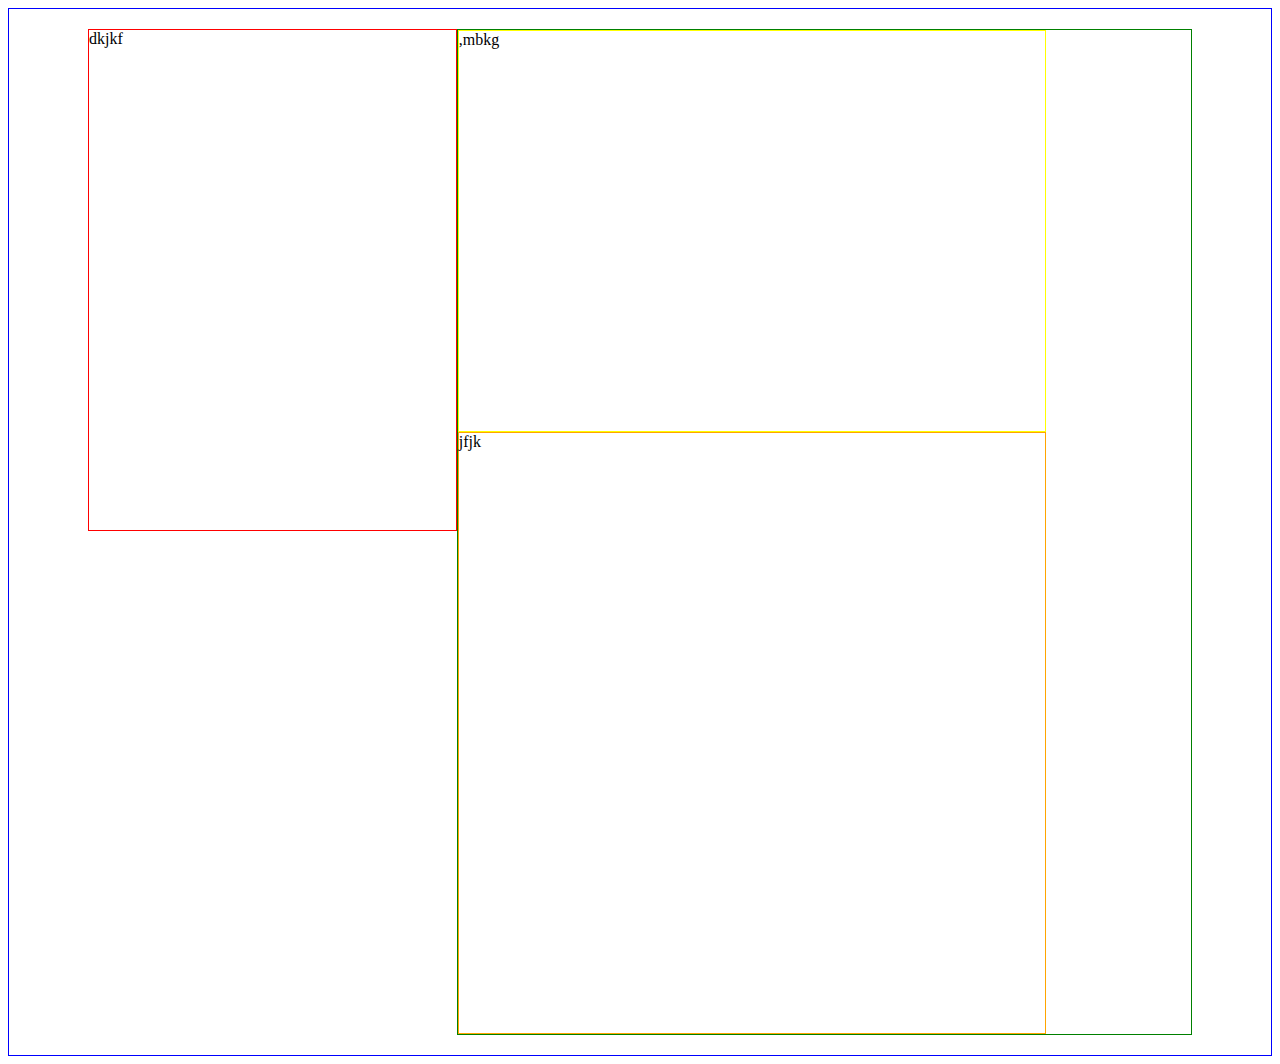
<file: rough.html>
<html lang="en">
  <head>
    <meta charset="UTF-8" />
    <meta http-equiv="X-UA-Compatible" content="IE=edge" />
    <meta name="viewport" content="width=device-width, initial-scale=1.0" />
    <title>Document</title>
    <style>
      .container {
        border: 1px solid blue;
        display: flex;
        justify-content: center;
        padding: 20px 20px;
      }
      .container > div:nth-child(1) {
        border: 1px solid red;
        width: 30%;
        height: 500px;
        display: inline-block;
      }
      .container > div:nth-child(2) {
        border: 1px solid green;
        width: 60%;
        display: inline-block;
      }
      .container > div:nth-child(2) > div:nth-child(1) {
        border: 1px solid yellow;
        width: 80%;
        height: 400px;
        display: inline-block;
      }
      .container > div:nth-child(2) > div:nth-child(2) {
        border: 1px solid orange;
        width: 80%;
        height: 600px;
        display: inline-block;
      }
    </style>
  </head>
  <body>
    <div class="container">
      <div>dkjkf</div>
      <div>
        <div>,mbkg</div>
        <div>jfjk</div>
      </div>
    </div>
  </body>
</html>
</file>
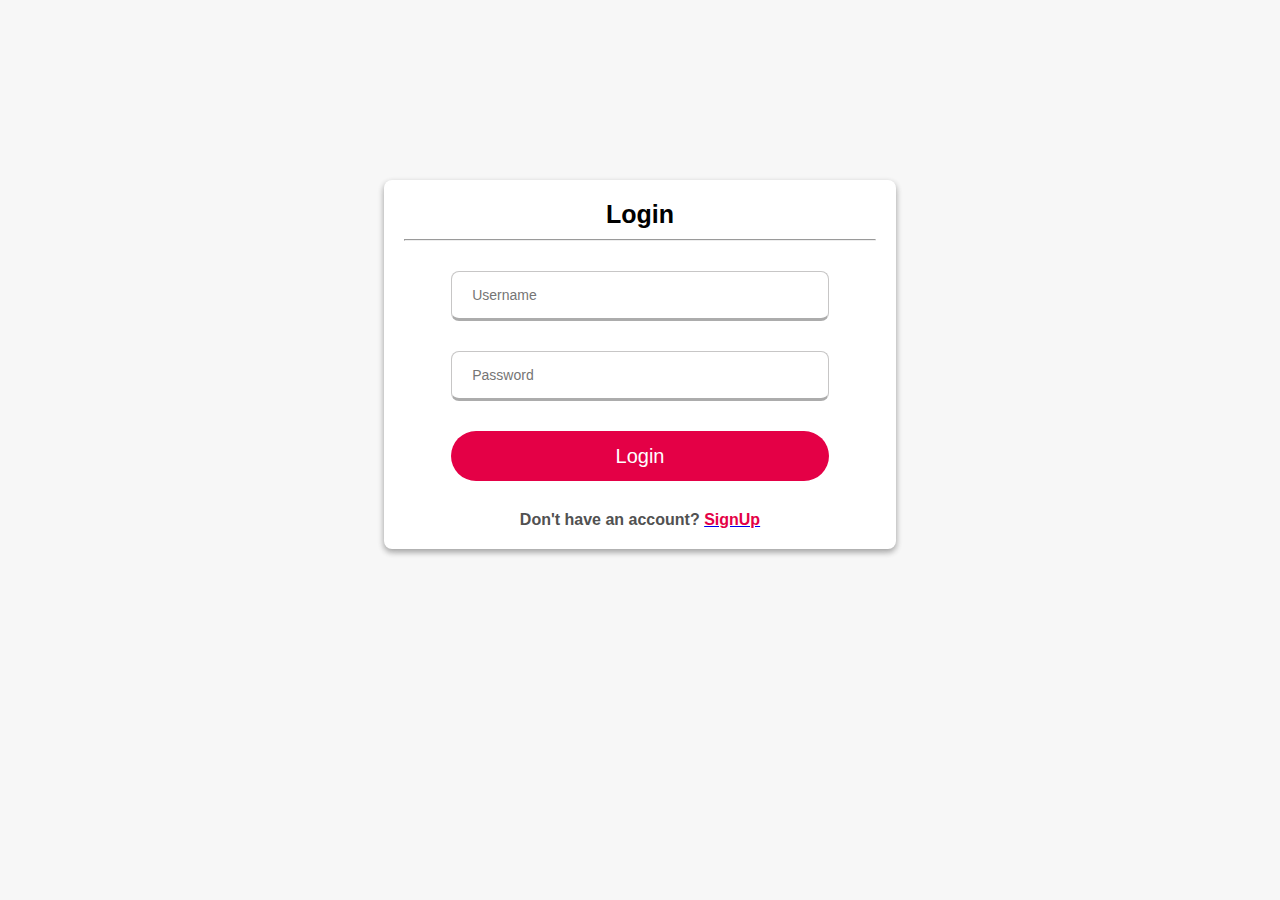
<file: signin.html>
<html lang="en">
  <head>
    <meta charset="UTF-8" />
    <meta http-equiv="X-UA-Compatible" content="IE=edge" />
    <meta name="viewport" content="width=device-width, initial-scale=1.0" />
    <title>SignIn</title>
    <link
      rel="icon"
      type="image/png"
      sizes="32x32"
      href="./images/favicon-32x32.png"
    />
    <link rel="stylesheet" href="signin.css" />
  </head>
  <body>
    <div class="container">
      <p>Login</p>
      <hr style="color: rgb(122, 122, 122)" />

      <form>
        <div class="form">
          <input type="text" id="user" class="user" placeholder="Username" />
          <input
            type="password"
            id="password"
            class="password"
            placeholder="Password"
          />
          <button>Login</button>
        </div>
      </form>
      <p id="temp">
        Don't have an account?
        <a href="signup.html"><span id="signin">SignUp</span></a>
      </p>
    </div>
 
    <script src="./script/signin.js"></script>
  </body>
</html>
</file>
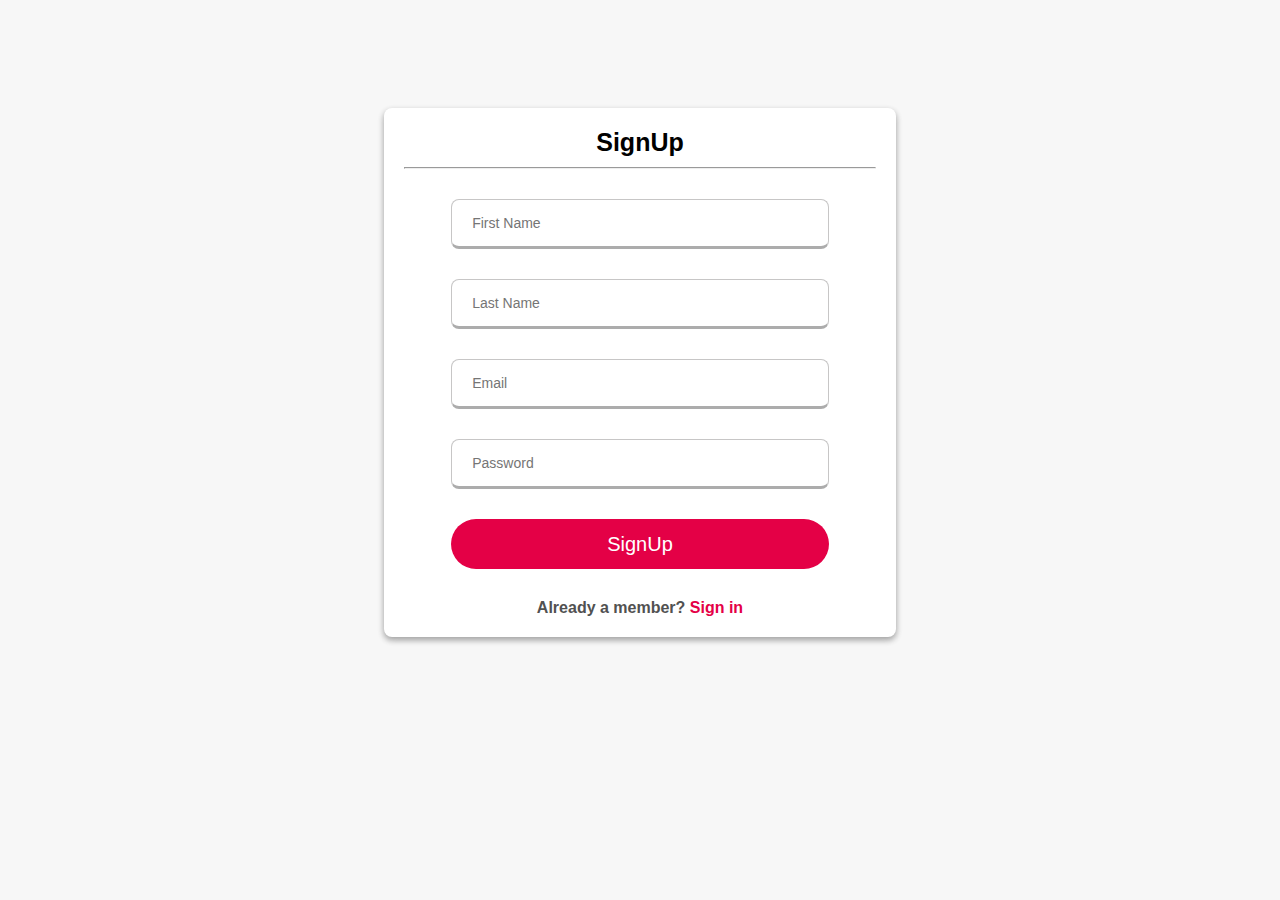
<file: signup.html>
<html lang="en">
  <head>
    <meta charset="UTF-8" />
    <meta http-equiv="X-UA-Compatible" content="IE=edge" />
    <meta name="viewport" content="width=device-width, initial-scale=1.0" />
    <title>Document</title>
    <link rel="stylesheet" href="signup.css" />
  </head>
  <body>
    <div class="container">
      <p>SignUp</p>
      <hr style="color: rgb(122, 122, 122)" />

      <form>
        <div class="form">
          <input
            type="text"
            id="fname"
            class="fname"
            placeholder="First Name"
          />
          <input type="text" id="lname" class="lname" placeholder="Last Name" />
          <input type="email" id="email" class="email" placeholder="Email" />
          <input
            type="password"
            id="password"
            class="password"
            placeholder="Password"
          />
          <button>SignUp</button>
        </div>
      </form>
      <p id="temp">
        Already a member?
        <a href="signin.html"><span id="signin">Sign in</span></a>
      </p>
    </div>
    <script src="script/signup.js"></script>
  </body>
</html>
</file>
<file: signin.css>
* {
  padding: 0;
  margin: 0;
  box-sizing: border-box;
}
body {
  background-color: #f7f7f7;
}
hr {
  margin-bottom: 10px;
  margin-top: 10px;
}
.container {
  position: absolute;
  top: 20%;
  left: 30%;
  width: 40%;
  max-height: 500px;
  box-shadow: rgba(0, 0, 0, 0.16) 0px 3px 6px, rgba(0, 0, 0, 0.23) 0px 3px 6px;
  background-color: white;
  border-radius: 8px;
  margin: auto;
  padding: 20px;
}
.container > p {
  text-align: center;
  font-family: "Gill Sans", "Gill Sans MT", Calibri, "Trebuchet MS", sans-serif;
  font-size: 25px;
  font-weight: bolder;
}
.form {
  display: flex;
  flex-direction: column;
  width: 80%;
  margin: auto;
  padding-top: 20px;
}
.form > input {
  height: 50px;
  border: 1px solid rgb(199, 198, 198);
  border-radius: 8px;
  font-family: "Gill Sans", "Gill Sans MT", Calibri, "Trebuchet MS", sans-serif;
  padding-left: 20px;
  font-size: 14px;
  margin-bottom: 30px;
  border-bottom: 3px solid rgb(172, 172, 172);
  outline: none;
}
input[type="text"]:focus {
  border: 3px solid #e40046;
  -webkit-transition: 0.5s;
  transition: 0.5s;
}
input[type="password"]:focus {
  border: 3px solid #e40046;
  -webkit-transition: 0.5s;
  transition: 0.5s;
}
.form > button {
  height: 50px;
  font-size: 14px;
  margin-bottom: 30px;
  border-radius: 25px;
  font-family: "Gill Sans", "Gill Sans MT", Calibri, "Trebuchet MS", sans-serif;
  font-size: 20px;
  border: none;
  background-color: #e40046;
  color: white;
  cursor: pointer;
}
.errh1 {
  text-align: center;
  color: rgb(224, 8, 8);
  margin-top: 20px;
  margin-bottom: 20px;
}
.btn {
  height: 50px;
  font-size: 14px;
  width: 80%;
  margin: auto;
  margin-bottom: 30px;
  border-radius: 6px;
  font-family: "Gill Sans", "Gill Sans MT", Calibri, "Trebuchet MS", sans-serif;
  font-size: 20px;
  border: none;
  background-color: #e40046;
  color: white;
  margin-top: 20px;
  cursor: pointer;
}
.p {
  text-align: center;
  font-family: "Gill Sans", "Gill Sans MT", Calibri, "Trebuchet MS", sans-serif;
  font-size: 14px;
  font-weight: bolder;
}
#temp {
  font-size: 16px;
  font-weight: bold;
  color: rgb(81, 81, 81);
}
#signin {
  color: #e40046;
}
</file>
<file: signup.css>
* {
  padding: 0;
  margin: 0;
  box-sizing: border-box;
}
body {
  background-color: #f7f7f7;
}
hr {
  margin-bottom: 10px;
  margin-top: 10px;
}
.container {
  position: absolute;
  top: 12%;
  left: 30%;
  width: 40%;
  /* max-height: 500px; */
  box-shadow: rgba(0, 0, 0, 0.16) 0px 3px 6px, rgba(0, 0, 0, 0.23) 0px 3px 6px;
  background-color: white;
  border-radius: 8px;
  margin: auto;
  padding: 20px;
}
.container > p {
  text-align: center;
  font-family: "Gill Sans", "Gill Sans MT", Calibri, "Trebuchet MS", sans-serif;
  font-size: 25px;
  font-weight: bolder;
}
.form {
  display: flex;
  flex-direction: column;
  width: 80%;
  margin: auto;
  padding-top: 20px;
}
.form > input {
  height: 50px;
  border: 1px solid rgb(199, 198, 198);
  border-radius: 8px;
  font-family: "Gill Sans", "Gill Sans MT", Calibri, "Trebuchet MS", sans-serif;
  padding-left: 20px;
  font-size: 14px;
  margin-bottom: 30px;
  border-bottom: 3px solid rgb(172, 172, 172);
  outline: none;
}
input[type="text"]:focus {
  border: 3px solid #e40046;
  -webkit-transition: 0.5s;
  transition: 0.5s;
}
input[type="password"]:focus {
  border: 3px solid #e40046;
  -webkit-transition: 0.5s;
  transition: 0.5s;
}
input[type="email"]:focus {
  border: 3px solid #e40046;
  -webkit-transition: 0.5s;
  transition: 0.5s;
}
.form > button {
  height: 50px;
  font-size: 14px;
  margin-bottom: 30px;
  border-radius: 25px;
  font-family: "Gill Sans", "Gill Sans MT", Calibri, "Trebuchet MS", sans-serif;
  font-size: 20px;
  border: none;
  background-color: #e40046;
  color: white;
  cursor: pointer;
}
#temp {
  font-size: 16px;
  font-weight: bold;
  color: rgb(81, 81, 81);
}
#signin {
  color: #e40046;
}
a {
  text-decoration: none;
  color: inherit;
}
</file>
